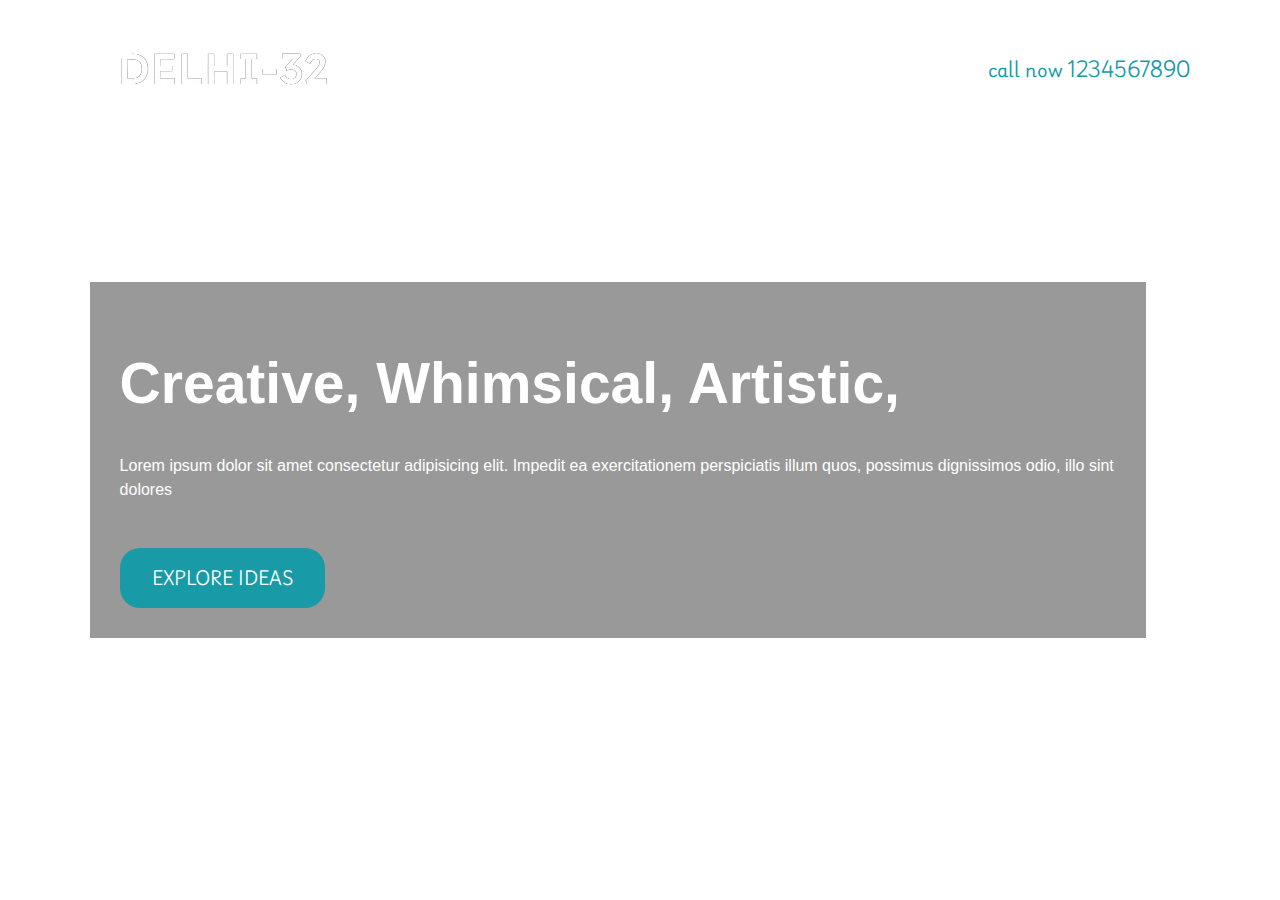
<file: index.html>
<!DOCTYPE html>
<html lang="en">

<head>
    <meta charset="UTF-8">
    <meta name="viewport" content="width=device-width, initial-scale=1.0">
    <title>Interior store</title>
    <link rel="stylesheet" href="index.css">
    <meta name="viewport" content="width=device-width, initial-scale=1.0">
    <link rel="stylesheet" href="responsive.css">

</head>

<body>
    <div class="wrapper" id="Home">
        <!-- header -->
        <header>
            <div class="header-top">
                <div class="container flex-row wrapper-header-top">
                    <a href="logo"> <img src="interior- images/logo.png" alt=""> </a>
                    <p class="header-phone">call now <a href="">1234567890</a></p>
                </div>
                <!-- navbar -->
                <div class="container flex-row wrapper-header-bottom">
                
                    <nav id="nav">
                        <ul class="menu">
                            <li><a href="">Home</a></li>
                            <li><a href="about us.html">About</a></li>
                            <li><a href="contact us.html">Contact us</a></li>
                            <li><a href="services.html">Services</a></li>
                        </ul>
                    </nav>
                </div>
            </div>
        </header>
        <!-- Banner section -->
        <!-- <div class="wrapper-header-content flex-row" style="background-image: url(bg.jpg);"> -->
            <div class="container header-content">
                <div>
                    <h1> Creative, Whimsical, Artistic, </h1>
                    <p>Lorem ipsum dolor sit amet consectetur adipisicing elit. Impedit ea exercitationem perspiciatis illum quos, possimus dignissimos odio, illo sint dolores</p>
                    <a href="Explore ideas.html" class="btn"> Explore ideas </a>
                </div>
            </div>
        </div>

    </div>
</body>

</html>
</file>
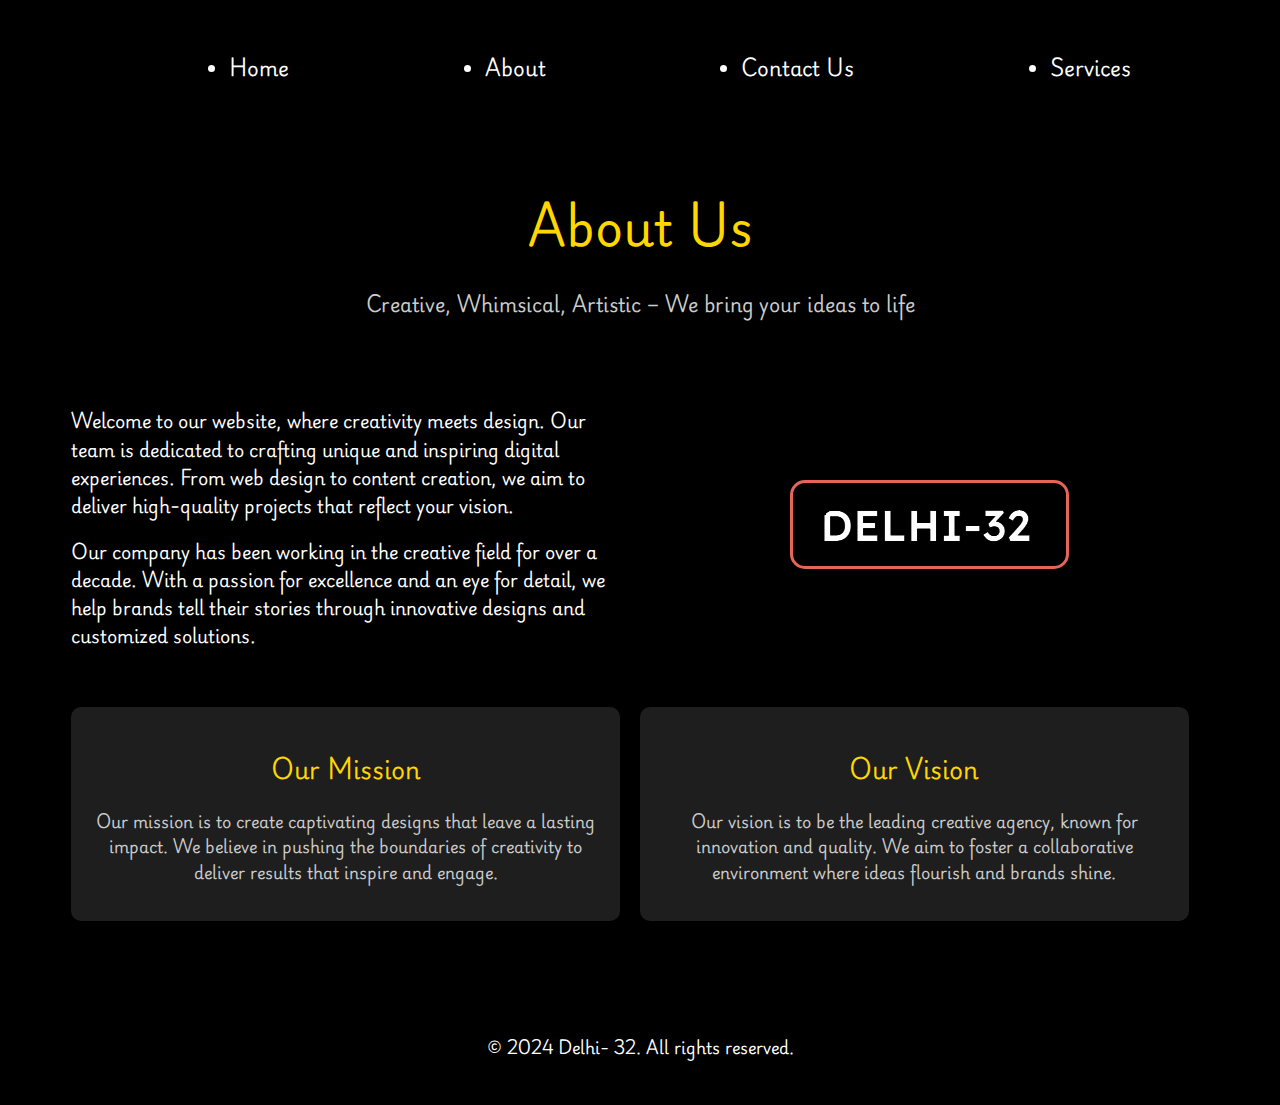
<file: about us.html>
<!DOCTYPE html>
<html lang="en">
<head>
    <meta charset="UTF-8">
    <meta name="viewport" content="width=device-width, initial-scale=1.0">
    <title>About us</title>
    <link rel="stylesheet" href="about us.css">
    <link rel="stylesheet" href="responsive.css">
    <meta name="viewport" content="width=device-width, initial-scale=1.0">

</head>
<body>
    <div class="container">
        <nav id="nav">
            <ul class="menu">
                <li><a href="index.html">Home</a></li>
                <li><a href="about us.html">About</a></li>
                <li><a href="contact us.html">Contact us</a></li>
                <li><a href="services.html">Services</a></li>
            </ul>
        </nav>
        <div class="about-header">
            <h1>About Us</h1>
            <p>Creative, Whimsical, Artistic – We bring your ideas to life</p>
        </div>

        <div class="about-content">
            <div class="about-text">
                <p>
                    Welcome to our website, where creativity meets design. Our team is dedicated to crafting
                    unique and inspiring digital experiences. From web design to content creation, we aim to
                    deliver high-quality projects that reflect your vision.
                </p>
                <p>
                    Our company has been working in the creative field for over a decade. With a passion for
                    excellence and an eye for detail, we help brands tell their stories through innovative
                    designs and customized solutions.
                </p>
            </div>
            <div class="about-image">
                <img src="interior- images/logo.png" alt="">
            </div>
        </div>

        <div class="mission-vision">
            <div class="mission">
                <h2>Our Mission</h2>
                <p>
                    Our mission is to create captivating designs that leave a lasting impact. We believe in
                    pushing the boundaries of creativity to deliver results that inspire and engage.
                </p>
            </div>
            <div class="vision">
                <h2>Our Vision</h2>
                <p>
                    Our vision is to be the leading creative agency, known for innovation and quality. We aim to
                    foster a collaborative environment where ideas flourish and brands shine.
                </p>
            </div>
        </div>
    </div>

    <footer>
        <p>&copy; 2024 Delhi- 32. All rights reserved.</p>
    </footer>

</body>
</html>
</file>
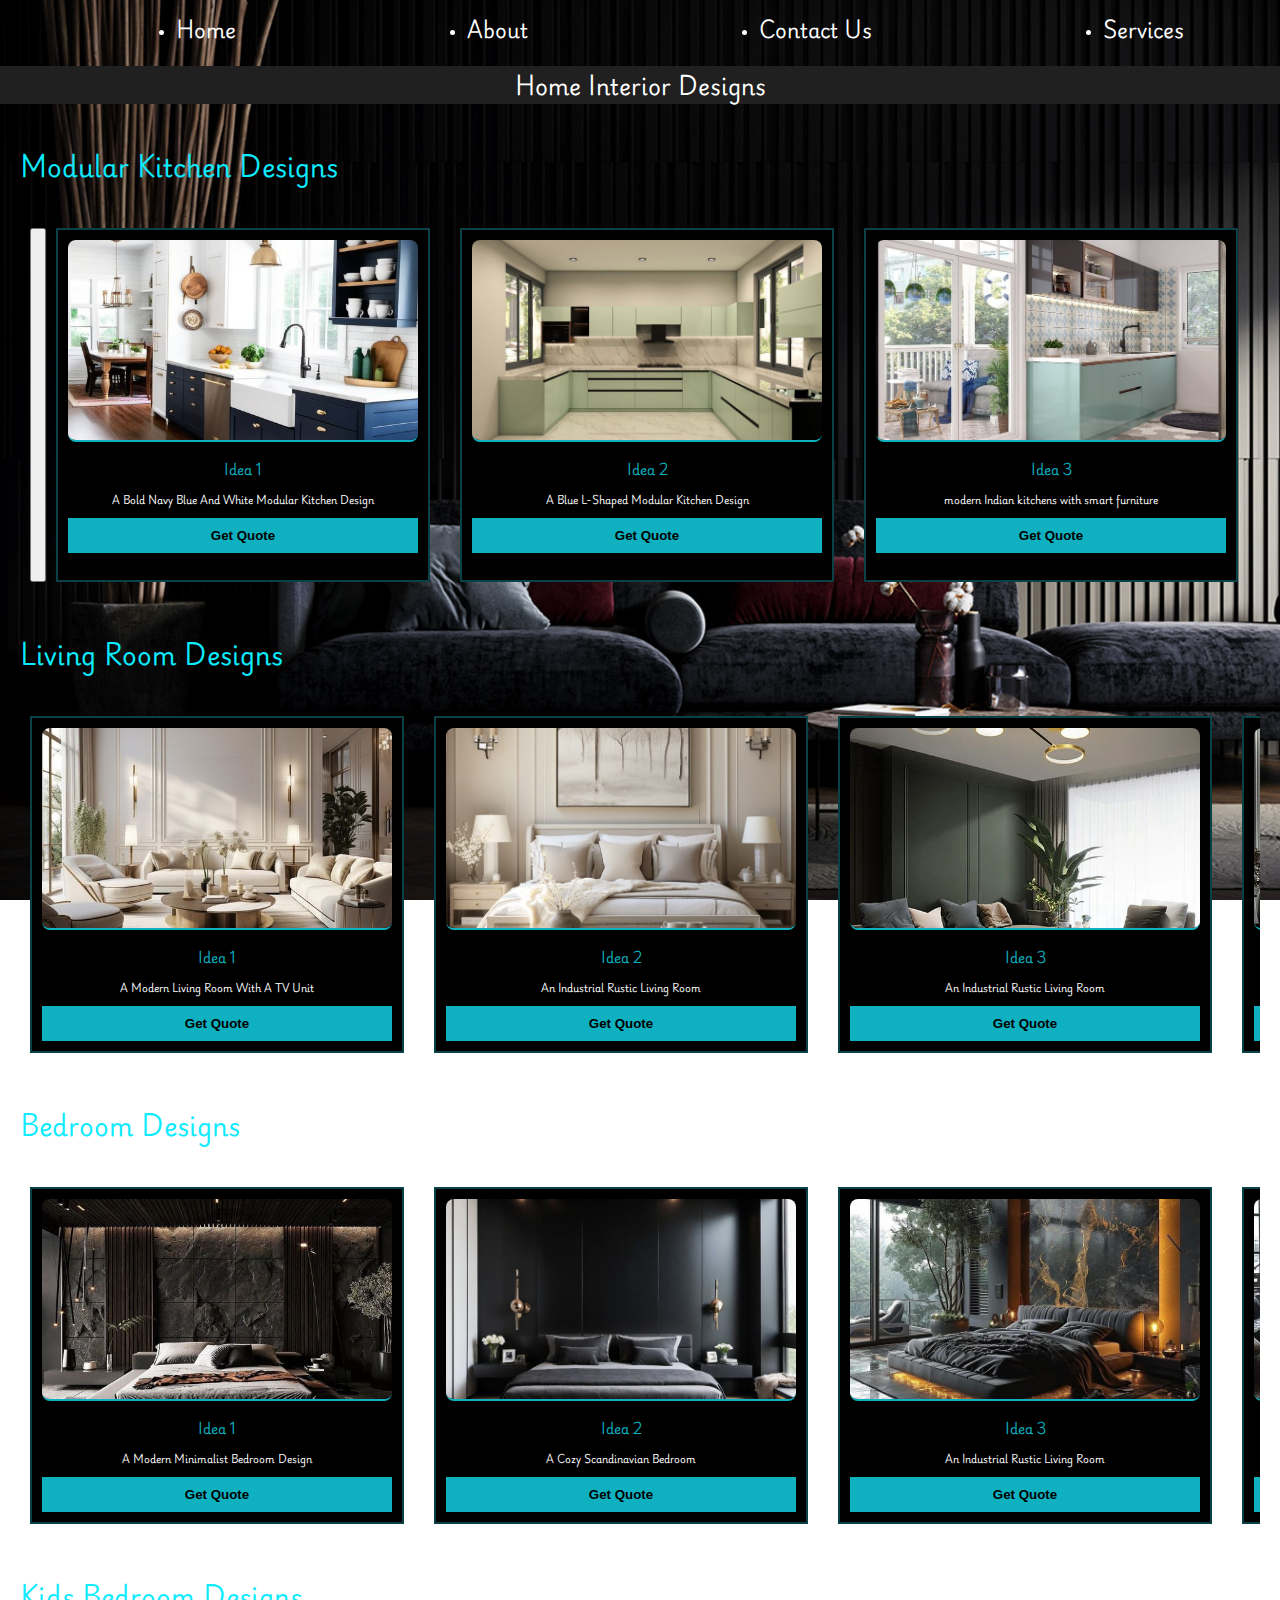
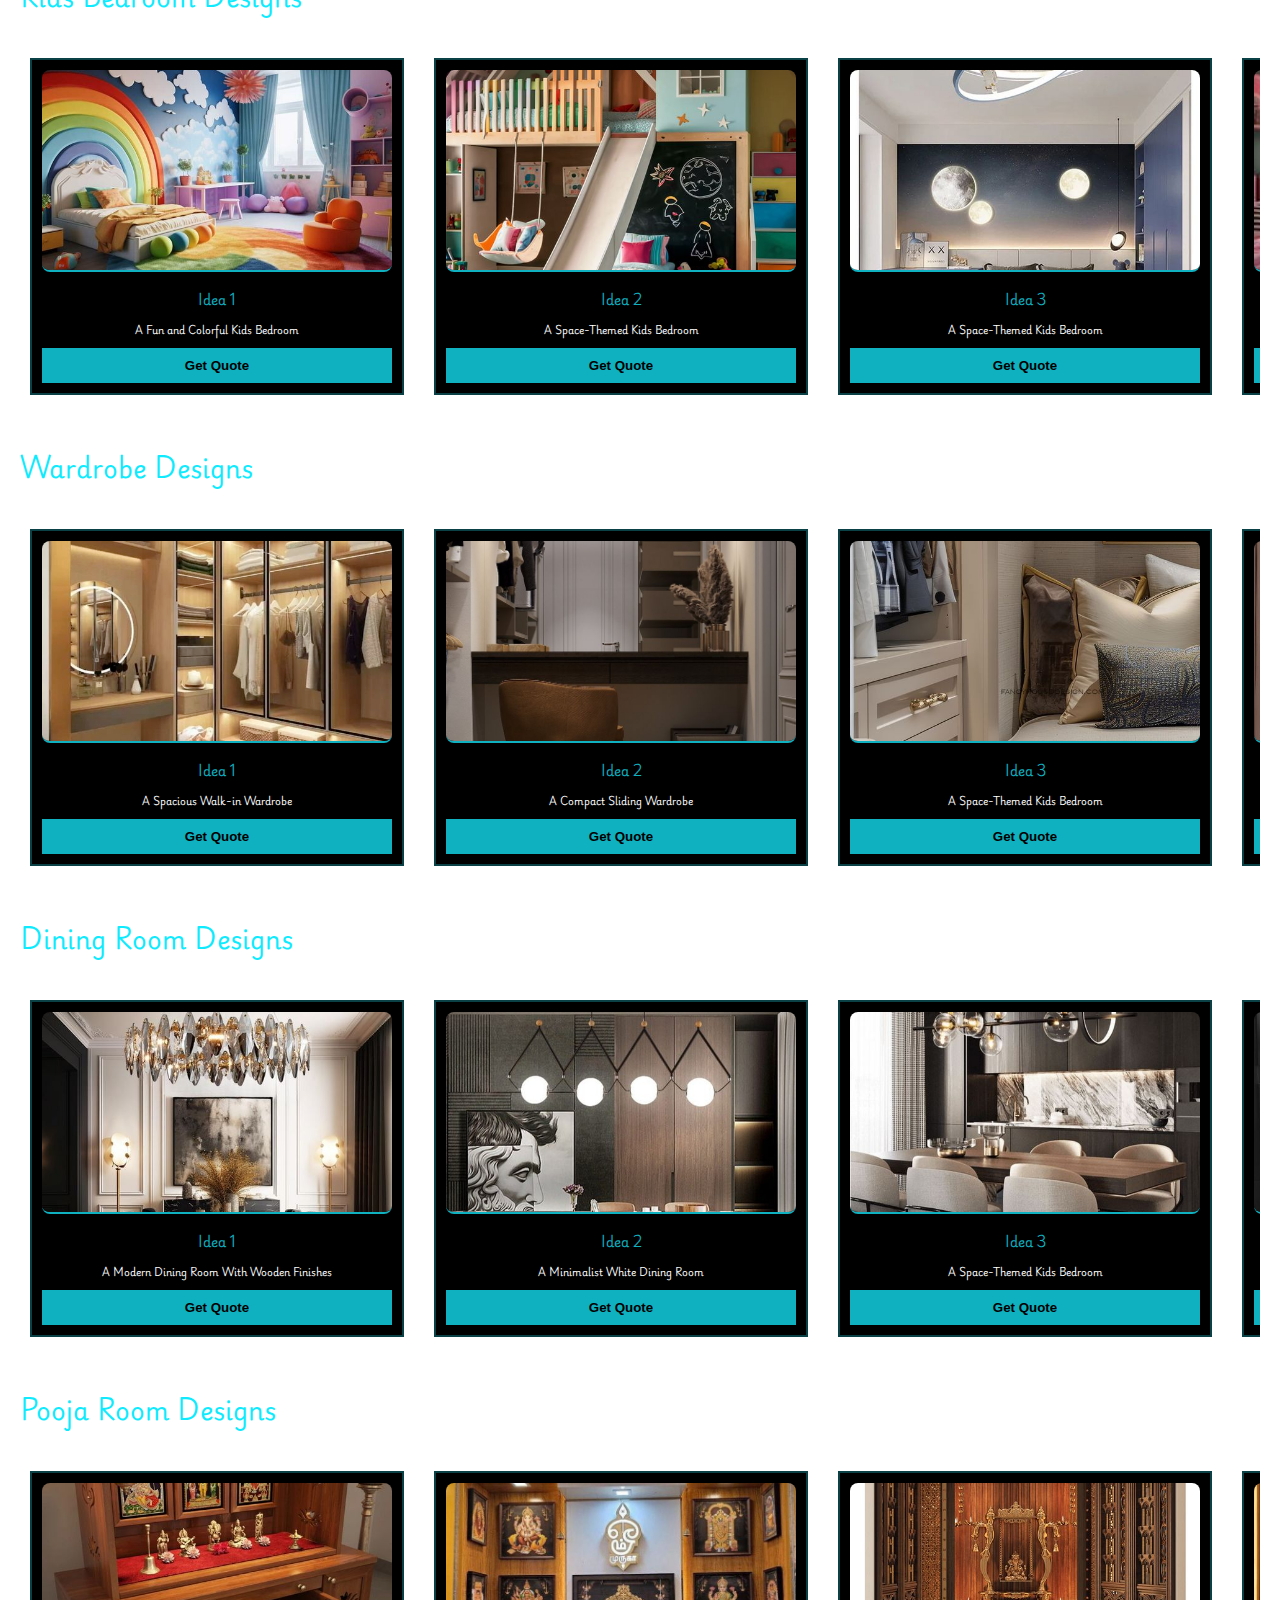
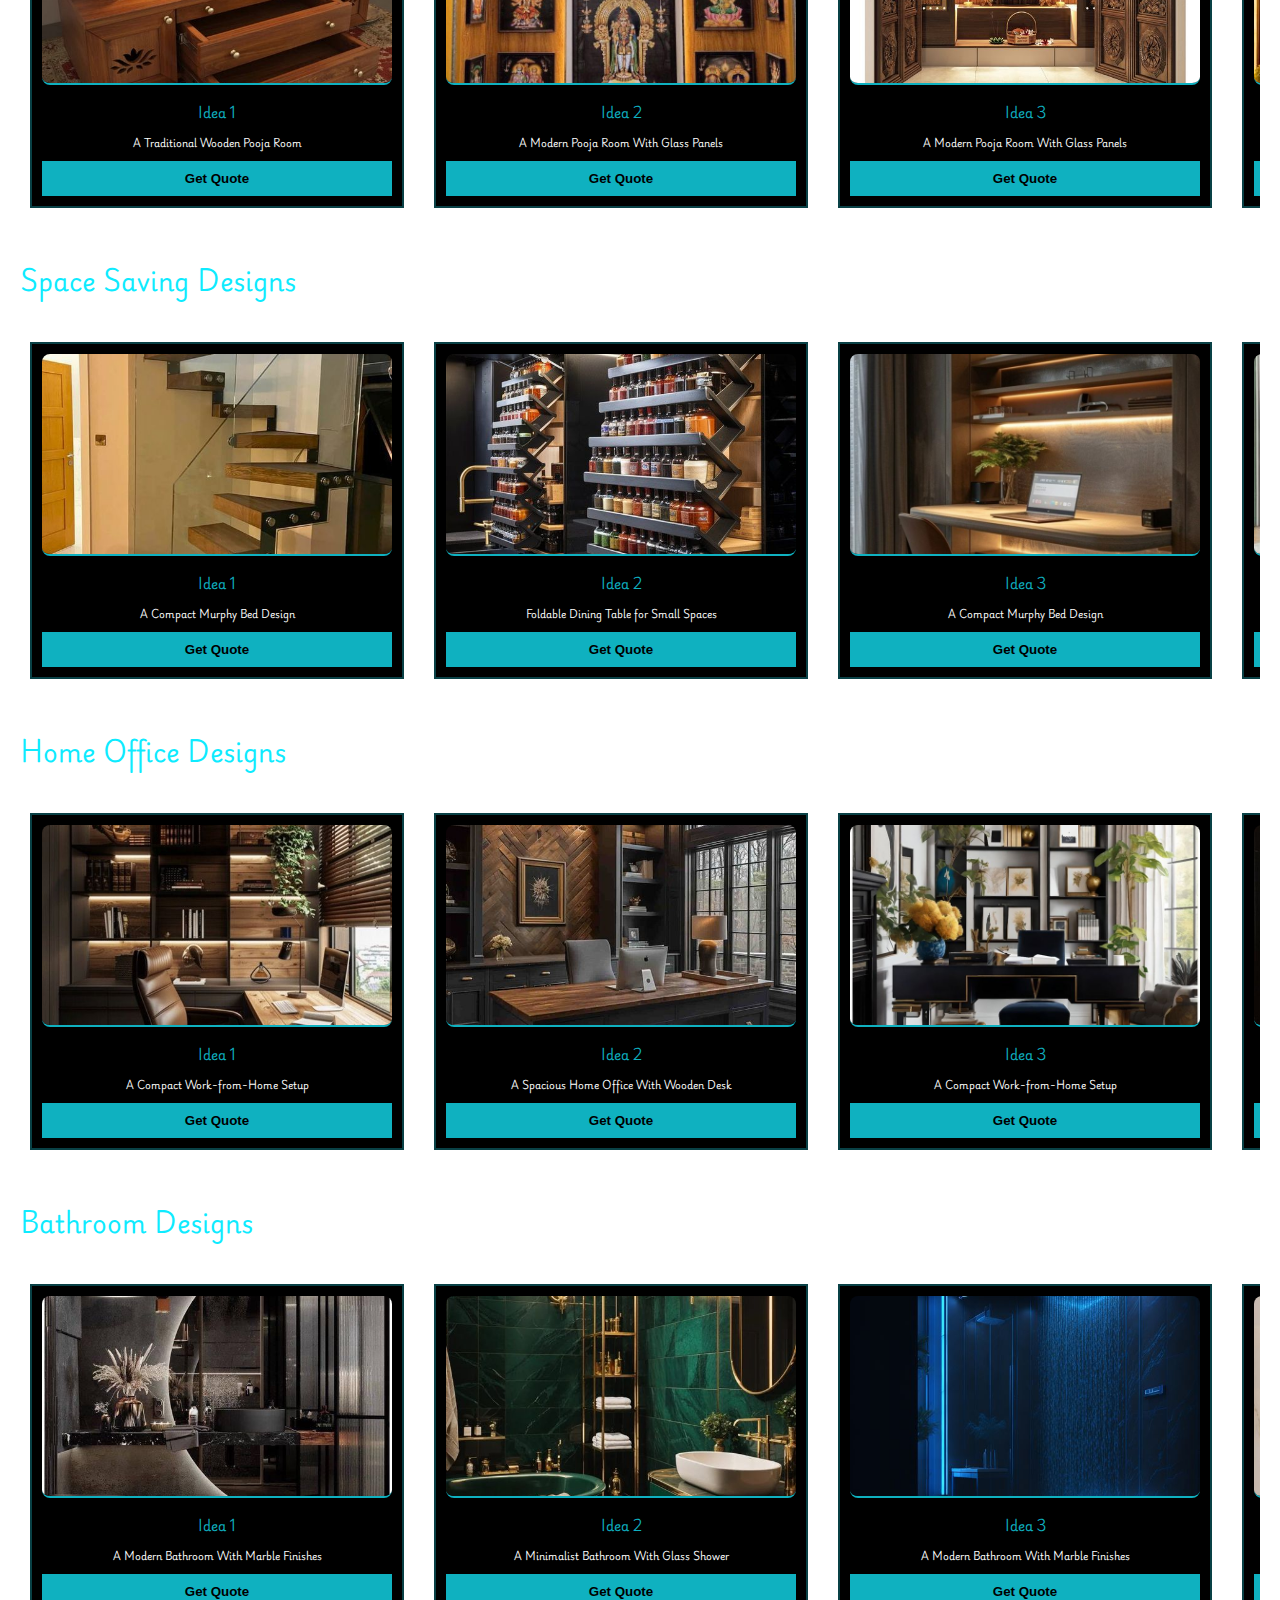
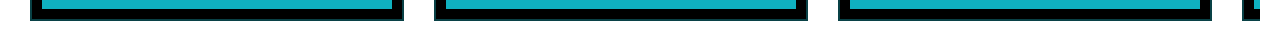
<file: Explore ideas.html>
<!DOCTYPE html>
<html lang="en">
<head>
  <meta charset="UTF-8">
  <meta name="viewport" content="width=device-width, initial-scale=1.0">
  <title>Home Interior Designs</title>
  <link rel="stylesheet" href="explore ideas.css">
  <meta name="viewport" content="width=device-width, initial-scale=1.0">
    <link rel="stylesheet" href="responsive.css">
</head>
<body>
    <nav id="nav"></nav>
        <ul class="menu">
            <li><a href="index.html">Home</a></li>
            <li><a href="about us.html">About</a></li>
            <li><a href="contact us.html">Contact us</a></li>
            <li><a href="services.html">Services</a></li>
        </ul>
    </nav>
  <header>
    <h1>Home Interior Designs</h1>
  </header>

  <!-- Modular Kitchen Section -->
  <section class="design-section">    
    <h2>Modular Kitchen Designs</h2>
      <div class="carousel">
        <button class="carousel-arrow left"></button>
        
      <!-- 8 Cards for Modular Kitchen -->
      <div class="card">
        <img src="interior- images/kitchen1.jpg" alt="Modular Kitchen 1">
        <h3>Idea 1</h3>
        <p>A Bold Navy Blue And White Modular Kitchen Design</p>
        <button>Get Quote</button>
      </div>
      <div class="card">
        <img src="interior- images/kitchen2.jpg" alt="Modular Kitchen 2">
        <h3>Idea 2</h3>
        <p>A Blue L-Shaped Modular Kitchen Design</p>
        <button>Get Quote</button>
      </div>
      <div class="card">
        <img src="interior- images/kitchen3.jpg" alt="Modular Kitchen 3">
        <h3>Idea 3</h3>
        <p>modern Indian kitchens with smart furniture</p>
        <button>Get Quote</button>
      </div>
      <div class="card">
        <img src="interior- images/kitchen4.jpg" alt="Modular Kitchen 4">
        <h3>Idea 4</h3>
        <p>range of stylish & customized Best modular kitchen designs in Coimbatore</p>
        <button>Get Quote</button>
      </div>
      <div class="card"> <!-- Second Card -->
        <img src="interior- images/kitchen5.jpg" alt="Modular Kitchen 5">
        <h3>Idea 5</h3>
        <p>A Blue L-Shaped Modular Kitchen Design</p>
        <button>Get Quote</button>
      </div>
      <div class="card"> <!-- Second Card -->
        <img src="interior- images/kitchen6.jpg" alt="Modular Kitchen 6">
        <h3>Idea 6</h3>
        <p>A Blue L-Shaped Modular Kitchen Design</p>
        <button>Get Quote</button>
      </div>
      <div class="card"> <!-- Second Card -->
        <img src="interior- images/kitchen7.jpg" alt="Modular Kitchen 7">
        <h3>Idea 7</h3>
        <p>A Blue L-Shaped Modular Kitchen Design</p>
        <button>Get Quote</button>
      </div>
      <div class="card"> <!-- Second Card -->
        <img src="interior- images/kitchen8.jpg" alt="Modular Kitchen 8">
        <h3>Idea 8</h3>
        <p>A Blue L-Shaped Modular Kitchen Design</p>
        <button>Get Quote</button>
      </div>
      
        <button class="carousel-arrow right"></button>
      </div>
      
  </section>

  <!-- Living Room Section -->
  <section class="design-section">
    <h2>Living Room Designs</h2>
    <div class="carousel">
      <!-- 8 Cards for Living Room -->
      <div class="card">
        <img src="interior- images/livingroom1.jpg" alt="Living Room 1">
        <h3>Idea 1</h3>
        <p>A Modern Living Room With A TV Unit</p>
        <button>Get Quote</button>
      </div>
      <div class="card">
        <img src="interior- images/livingroom2.jpg" alt="Living Room 2">
        <h3>Idea 2</h3>
        <p>An Industrial Rustic Living Room</p>
        <button>Get Quote</button>
      </div>
      <div class="card"> <!-- Second Card -->
        <img src="interior- images/livingroom3.jpg" alt="Living Room 3">
        <h3>Idea 3</h3>
        <p>An Industrial Rustic Living Room</p>
        <button>Get Quote</button>
      </div>
      <div class="card"> <!-- Second Card -->
        <img src="interior- images/livingroom4.jpg" alt="Living Room 4">
        <h3>Idea 4</h3>
        <p>An Industrial Rustic Living Room</p>
        <button>Get Quote</button>
      </div>
      <div class="card"> <!-- Second Card -->
        <img src="interior- images/livingroom5.jpg" alt="Living Room 5">
        <h3>Idea 5</h3>
        <p>An Industrial Rustic Living Room</p>
        <button>Get Quote</button>
      </div>
      <div class="card"> <!-- Second Card -->
        <img src="interior- images/livingroom6.jpg" alt="Living Room 6">
        <h3>Idea 6</h3>
        <p>An Industrial Rustic Living Room</p>
        <button>Get Quote</button>
      </div>
      <div class="card"> <!-- Second Card -->
        <img src="interior- images/livingroom7.jpg" alt="Living Room 7">
        <h3>Idea 7</h3>
        <p>An Industrial Rustic Living Room</p>
        <button>Get Quote</button>
      </div>
      <!-- Repeat for 6 more cards -->
    </div>
  </section>

  <!-- Bedroom Section -->
  <section class="design-section">
    <h2>Bedroom Designs</h2>
    <div class="carousel">
      <!-- 8 Cards for Bedroom -->
      <div class="card">
        <img src="interior- images/bedroom1.jpg" alt="Bedroom 1">
        <h3>Idea 1</h3>
        <p>A Modern Minimalist Bedroom Design</p>
        <button>Get Quote</button>
      </div>
      <div class="card">
        <img src="interior- images/bedroom2.jpg" alt="Bedroom 2">
        <h3>Idea 2</h3>
        <p>A Cozy Scandinavian Bedroom</p>
        <button>Get Quote</button>
      </div>
      <div class="card"> <!-- Second Card -->
        <img src="interior- images/bedroom3.jpg" alt="bedroom">
        <h3>Idea 3</h3>
        <p>An Industrial Rustic Living Room</p>
        <button>Get Quote</button>
      </div>
      <div class="card"> <!-- Second Card -->
        <img src="interior- images/bedroom4.jpg" alt="bedroom">
        <h3>Idea 4</h3>
        <p>An Industrial Rustic Living Room</p>
        <button>Get Quote</button>
      </div>
      <div class="card"> <!-- Second Card -->
        <img src="interior- images/bedroom5.jpg" alt="bedroom">
        <h3>Idea 5</h3>
        <p>An Industrial Rustic Living Room</p>
        <button>Get Quote</button>
      </div>
      <div class="card"> <!-- Second Card -->
        <img src="interior- images/bedroom6.jpg" alt="bedroom">
        <h3>Idea 6</h3>
        <p>An Industrial Rustic Living Room</p>
        <button>Get Quote</button>
      </div>
      <div class="card"> <!-- Second Card -->
        <img src="interior- images/bedroom7.jpg" alt="bedroom">
        <h3>Idea 7</h3>
        <p>An Industrial Rustic Living Room</p>
        <button>Get Quote</button>
      </div>
      <div class="card"> <!-- Second Card -->
        <img src="interior- images/bedroom8.jpg" alt="bedroom">
        <h3>Idea 8</h3>
        <p>An Industrial Rustic Living Room</p>
        <button>Get Quote</button>
      </div>
      <!-- Repeat for 6 more cards -->
    </div>
  </section>

  <!-- Kids Bedroom Section -->
  <section class="design-section">
    <h2>Kids Bedroom Designs</h2>
    <div class="carousel">
      <!-- 8 Cards for Kids Bedroom -->
      <div class="card">
        <img src="interior- images/kidsbedroom1.jpg" alt="Kids Bedroom 1">
        <h3>Idea 1</h3>
        <p>A Fun and Colorful Kids Bedroom</p>
        <button>Get Quote</button>
      </div>
      <div class="card">
        <img src="interior- images/kidsbedroom2.jpg" alt="Kids Bedroom 2">
        <h3>Idea 2</h3>
        <p>A Space-Themed Kids Bedroom</p>
        <button>Get Quote</button>
      </div>
      <div class="card"> <!-- Second Card -->
        <img src="interior- images/kidsbedroom3.jpg" alt="Kids Bedroom ">
        <h3>Idea 3</h3>
        <p>A Space-Themed Kids Bedroom</p>
        <button>Get Quote</button>
      </div>
      <div class="card"> <!-- Second Card -->
        <img src="interior- images/kidsbedroom4.jpg" alt="Kids Bedroom ">
        <h3>Idea 4</h3>
        <p>A Space-Themed Kids Bedroom</p>
        <button>Get Quote</button>
      </div>
      <div class="card"> <!-- Second Card -->
        <img src="interior- images/kidsbedroom5.jpg" alt="Kids Bedroom ">
        <h3>Idea 5</h3>
        <p>A Space-Themed Kids Bedroom</p>
        <button>Get Quote</button>
      </div>
      <div class="card"> <!-- Second Card -->
        <img src="interior- images/kidsbedroom6.jpg" alt="Kids Bedroom ">
        <h3>Idea 6</h3>
        <p>A Space-Themed Kids Bedroom</p>
        <button>Get Quote</button>
      </div>
      <div class="card"> <!-- Second Card -->
        <img src="interior- images/kidsbedroom7.jpg" alt="Kids Bedroom ">
        <h3>Idea 7</h3>
        <p>A Space-Themed Kids Bedroom</p>
        <button>Get Quote</button>
      </div>
      <div class="card"> <!-- Second Card -->
        <img src="interior- images/kidsbedroom8.jpg" alt="Kids Bedroom ">
        <h3>Idea 8</h3>
        <p>A Space-Themed Kids Bedroom</p>
        <button>Get Quote</button>
      </div>
      <!-- Repeat for 6 more cards -->
    </div>
  </section>

  <!-- Wardrobe Section -->
  <section class="design-section">
    <h2>Wardrobe Designs</h2>
    <div class="carousel">
      <!-- 8 Cards for Wardrobe -->
      <div class="card">
        <img src="interior- images/wardrobe1.jpg" alt="Wardrobe 1">
        <h3>Idea 1</h3>
        <p>A Spacious Walk-in Wardrobe</p>
        <button>Get Quote</button>
      </div>
      <div class="card">
        <img src="interior- images/wardrobe2.jpg" alt="Wardrobe 2">
        <h3>Idea 2</h3>
        <p>A Compact Sliding Wardrobe</p>
        <button>Get Quote</button>
      </div>
      <div class="card"> <!-- Second Card -->
        <img src="interior- images/wardrobe3.jpg" alt="wardrobe">
        <h3>Idea 3</h3>
        <p>A Space-Themed Kids Bedroom</p>
        <button>Get Quote</button>
      </div>
      <div class="card"> <!-- Second Card -->
        <img src="interior- images/wardrobe4.jpg" alt="wardrobe">
        <h3>Idea 4</h3>
        <p>A Space-Themed Kids Bedroom</p>
        <button>Get Quote</button>
      </div>
      <div class="card"> <!-- Second Card -->
        <img src="interior- images/wardrobe5.jpg" alt="wardrobe">
        <h3>Idea 5</h3>
        <p>A Space-Themed Kids Bedroom</p>
        <button>Get Quote</button>
      </div>
      <div class="card"> <!-- Second Card -->
        <img src="interior- images/wardrobe6.jpg" alt="wardrobe">
        <h3>Idea 6 </h3>
        <p>A Space-Themed Kids Bedroom</p>
        <button>Get Quote</button>
      </div>
      <div class="card"> <!-- Second Card -->
        <img src="interior- images/wardrobe7.jpg" alt="wardrobe">
        <h3>Idea 7</h3>
        <p>A Space-Themed Kids Bedroom</p>
        <button>Get Quote</button>
      </div>
      <div class="card"> <!-- Second Card -->
        <img src="interior- images/wardrobe8.jpg" alt="wardrobe">
        <h3>Idea 8</h3>
        <p>A Space-Themed Kids Bedroom</p>
        <button>Get Quote</button>
      </div>
      <!-- Repeat for 6 more cards -->
    </div>
  </section>

  <!-- Dining Room Section -->
  <section class="design-section">
    <h2>Dining Room Designs</h2>
    <div class="carousel">
      <!-- 8 Cards for Dining Room -->
      <div class="card">
        <img src="interior- images/diningroom1.jpg" alt="Dining Room 1">
        <h3>Idea 1</h3>
        <p>A Modern Dining Room With Wooden Finishes</p>
        <button>Get Quote</button>
      </div>
      <div class="card">
        <img src="interior- images/diningroom2.jpg" alt="Dining Room 2">
        <h3>Idea 2</h3>
        <p>A Minimalist White Dining Room</p>
        <button>Get Quote</button>
      </div>
      <div class="card"> <!-- Second Card -->
        <img src="interior- images/diningroom3.jpg" alt="Dining Room">
        <h3>Idea 3</h3>
        <p>A Space-Themed Kids Bedroom</p>
        <button>Get Quote</button>
      </div>
      <div class="card"> <!-- Second Card -->
        <img src="interior- images/diningroom4.jpg" alt="Dining Room">
        <h3>Idea 4</h3>
        <p>A Space-Themed Kids Bedroom</p>
        <button>Get Quote</button>
      </div>
      <div class="card"> <!-- Second Card -->
        <img src="interior- images/diningroom5.jpg" alt="Dining Room">
        <h3>Idea 5</h3>
        <p>A Space-Themed Kids Bedroom</p>
        <button>Get Quote</button>
      </div>
      <div class="card"> <!-- Second Card -->
        <img src="interior- images/diningroom6.jpg" alt="Dining Room">
        <h3>Idea 6 </h3>
        <p>A Space-Themed Kids Bedroom</p>
        <button>Get Quote</button>
      </div>
      <div class="card"> <!-- Second Card -->
        <img src="interior- images/diningroom7.jpg" alt="Dining Room">
        <h3>Idea 7</h3>
        <p>A Space-Themed Kids Bedroom</p>
        <button>Get Quote</button>
      </div>
      <div class="card"> <!-- Second Card -->
        <img src="interior- images/diningroom8.jpg" alt="Dining Room">
        <h3>Idea 8</h3>
        <p>A Space-Themed Kids Bedroom</p>
        <button>Get Quote</button>
      </div>
      <!-- Repeat for 6 more cards -->
    </div>
  </section>

  <!-- Pooja Room Section -->
  <section class="design-section">
    <h2>Pooja Room Designs</h2>
    <div class="carousel">
      <!-- 8 Cards for Pooja Room -->
      <div class="card">
        <img src="interior- images/poojaroom1.jpg" alt="Pooja Room 1">
        <h3>Idea 1</h3>
        <p>A Traditional Wooden Pooja Room</p>
        <button>Get Quote</button>
      </div>
      <div class="card">
        <img src="interior- images/poojaroom2.jpg" alt="Pooja Room 2">
        <h3>Idea 2</h3>
        <p>A Modern Pooja Room With Glass Panels</p>
        <button>Get Quote</button>
      </div>
      <div class="card"> <!-- Second Card -->
        <img src="interior- images/poojaroom3.jpg" alt="Pooja Room 2">
        <h3>Idea 3</h3>
        <p>A Modern Pooja Room With Glass Panels</p>
        <button>Get Quote</button>
      </div>
      <div class="card"> <!-- Second Card -->
        <img src="interior- images/poojaroom4.jpg" alt="Pooja Room 2">
        <h3>Idea 4</h3>
        <p>A Modern Pooja Room With Glass Panels</p>
        <button>Get Quote</button>
      </div>
      <div class="card"> <!-- Second Card -->
        <img src="interior- images/poojaroom5.jpg" alt="Pooja Room 2">
        <h3>Idea 5</h3>
        <p>A Modern Pooja Room With Glass Panels</p>
        <button>Get Quote</button>
      </div>
      <div class="card"> <!-- Second Card -->
        <img src="interior- images/poojaroom6.jpg" alt="Pooja Room 2">
        <h3>Idea 6 </h3>
        <p>A Modern Pooja Room With Glass Panels</p>
        <button>Get Quote</button>
      </div>
      <div class="card"> <!-- Second Card -->
        <img src="interior- images/poojaroom7.jpg" alt="Pooja Room 2">
        <h3>Idea 7</h3>
        <p>A Modern Pooja Room With Glass Panels</p>
        <button>Get Quote</button>
      </div>
      <div class="card"> <!-- Second Card -->
        <img src="interior- images/poojaroom8.jpg" alt="Pooja Room 2">
        <h3>Idea 8</h3>
        <p>A Modern Pooja Room With Glass Panels</p>
        <button>Get Quote</button>
      </div>
      <!-- Repeat for 6 more cards -->
    </div>
  </section>

  <!-- Space Saving Section -->
  <section class="design-section">
    <h2>Space Saving Designs</h2>
    <div class="carousel">
      <!-- 8 Cards for Space Saving -->
      <div class="card">
        <img src="interior- images/spacesaving1.jpg" alt="Space Saving 1">
        <h3>Idea 1</h3>
        <p>A Compact Murphy Bed Design</p>
        <button>Get Quote</button>
      </div>
      <div class="card">
        <img src="interior- images/spacesaving2.jpg" alt="Space Saving 2">
        <h3>Idea 2</h3>
        <p>Foldable Dining Table for Small Spaces</p>
        <button>Get Quote</button>
      </div>
      <div class="card"> <!-- Second Card -->
        <img src="interior- images/spacesaving3.jpg" alt="Space Saving ">
        <h3>Idea 3</h3>
        <p>A Compact Murphy Bed Design</p>
        <button>Get Quote</button>
      </div>
      <div class="card"> <!-- Second Card -->
        <img src="interior- images/spacesaving4.jpg" alt="Space Saving ">
        <h3>Idea 4</h3>
        <p>A Compact Murphy Bed Design</p>
        <button>Get Quote</button>
      </div>
      <div class="card"> <!-- Second Card -->
        <img src="interior- images/spacesaving5.jpg" alt="Space Saving ">
        <h3>Idea 5</h3>
        <p>A Compact Murphy Bed Design</p>
        <button>Get Quote</button>
      </div>
      <div class="card"> <!-- Second Card -->
        <img src="interior- images/spacesaving6.jpg" alt="Space Saving ">
        <h3>Idea 6 </h3>
        <p>A Compact Murphy Bed Design</p>
        <button>Get Quote</button>
      </div>
      <div class="card"> <!-- Second Card -->
        <img src="interior- images/spacesaving7.jpg" alt="Space Saving ">
        <h3>Idea 7</h3>
        <p>A Compact Murphy Bed Design</p>
        <button>Get Quote</button>
      </div>
      <div class="card"> <!-- Second Card -->
        <img src="interior- images/spacesaving8.jpg" alt="Space Saving ">
        <h3>Idea 8</h3>
        <p>A Compact Murphy Bed Design</p>
        <button>Get Quote</button>
      </div>
      <!-- Repeat for 6 more cards -->
    </div>
  </section>

  <!-- Home Office Section -->
  <section class="design-section">
    <h2>Home Office Designs</h2>
    <div class="carousel">
      <!-- 8 Cards for Home Office -->
      <div class="card">
        <img src="interior- images/homeoffice1.jpg" alt="Home Office">
        <h3>Idea 1</h3>
        <p>A Compact Work-from-Home Setup</p>
        <button>Get Quote</button>
      </div>
      <div class="card">
        <img src="interior- images/homeoffice2.jpg" alt="Home Office 2">
        <h3>Idea 2</h3>
        <p>A Spacious Home Office With Wooden Desk</p>
        <button>Get Quote</button>
      </div>
      <div class="card"> <!-- Second Card -->
        <img src="interior- images/homeoffice3.jpg" alt="Home Office ">
        <h3>Idea 3</h3>
        <p>A Compact Work-from-Home Setup</p>
        <button>Get Quote</button>
      </div>
      <div class="card"> <!-- Second Card -->
        <img src="interior- images/homeoffice4.jpg" alt="Home Office ">
        <h3>Idea 4</h3>
        <p>A Compact Work-from-Home Setup</p>
        <button>Get Quote</button>
      </div>
      <div class="card"> <!-- Second Card -->
        <img src="interior- images/homeoffice5.jpg" alt="Home Office ">
        <h3>Idea 5</h3>
        <p>A Compact Work-from-Home Setup</p>
        <button>Get Quote</button>
      </div>
      <div class="card"> <!-- Second Card -->
        <img src="interior- images/homeoffice6.jpg" alt="Home Office ">
        <h3>Idea 6 </h3>
        <p>A Compact Work-from-Home Setup</p>
        <button>Get Quote</button>
      </div>
      <div class="card"> <!-- Second Card -->
        <img src="interior- images/homeoffice7.jpg" alt="Home Office ">
        <h3>Idea 7</h3>
        <p>A Compact Work-from-Home Setup</p>
        <button>Get Quote</button>
      </div>
      <div class="card"> <!-- Second Card -->
        <img src="interior- images/homeoffice8.jpg" alt="Home Office ">
        <h3>Idea 8</h3>
        <p>A Compact Work-from-Home Setup</p>
        <button>Get Quote</button>
      </div>
      <!-- Repeat for 6 more cards -->
    </div>
  </section>

  <!-- Bathroom Section -->
  <section class="design-section">
    <h2>Bathroom Designs</h2>
    <div class="carousel">
      <!-- 8 Cards for Bathroom -->
      <div class="card">
        <img src="interior- images/bathroom1.jpg" alt="Bathroom 1">
        <h3>Idea 1</h3>
        <p>A Modern Bathroom With Marble Finishes</p>
        <button>Get Quote</button>
      </div>
      <div class="card">
        <img src="interior- images/bathroom2.jpg" alt="Bathroom 2">
        <h3>Idea 2</h3>
        <p>A Minimalist Bathroom With Glass Shower</p>
        <button>Get Quote</button>
      </div>
      <div class="card"> <!-- Second Card -->
        <img src="interior- images/bathroom3.jpg" alt="Bathroom ">
        <h3>Idea 3</h3>
        <p>A Modern Bathroom With Marble Finishes</p>
        <button>Get Quote</button>
      </div>
      <div class="card"> <!-- Second Card -->
        <img src="interior- images/bathroom4.jpg" alt="Bathroom ">
        <h3>Idea 4</h3>
        <p>A Modern Bathroom With Marble Finishes</p>
        <button>Get Quote</button>
      </div>
      <div class="card"> <!-- Second Card -->
        <img src="interior- images/bathroom5.jpg" alt="Bathroom ">
        <h3>Idea 5</h3>
        <p>A Modern Bathroom With Marble Finishes</p>
        <button>Get Quote</button>
      </div>
      <div class="card"> <!-- Second Card -->
        <img src="interior- images/bathroom6.jpg" alt="Bathroom ">
        <h3>Idea 6 </h3>
        <p>A Modern Bathroom With Marble Finishes</p>
        <button>Get Quote</button>
      </div>
      <div class="card"> <!-- Second Card -->
        <img src="interior- images/bathroom7.jpg" alt="Bathroom ">
        <h3>Idea 7</h3>
        <p>A Modern Bathroom With Marble Finishes</p>
        <button>Get Quote</button>
      </div>
      <div class="card"> <!-- Second Card -->
        <img src="interior- images/bathroom8.jpg" alt="Bathroom ">
        <h3>Idea 8</h3>
        <p>A Modern Bathroom With Marble Finishes</p>
        <button>Get Quote</button>
      </div>
      <!-- Repeat for 6 more cards -->
    </div>
  </section>

    

</body>
</html>
</file>
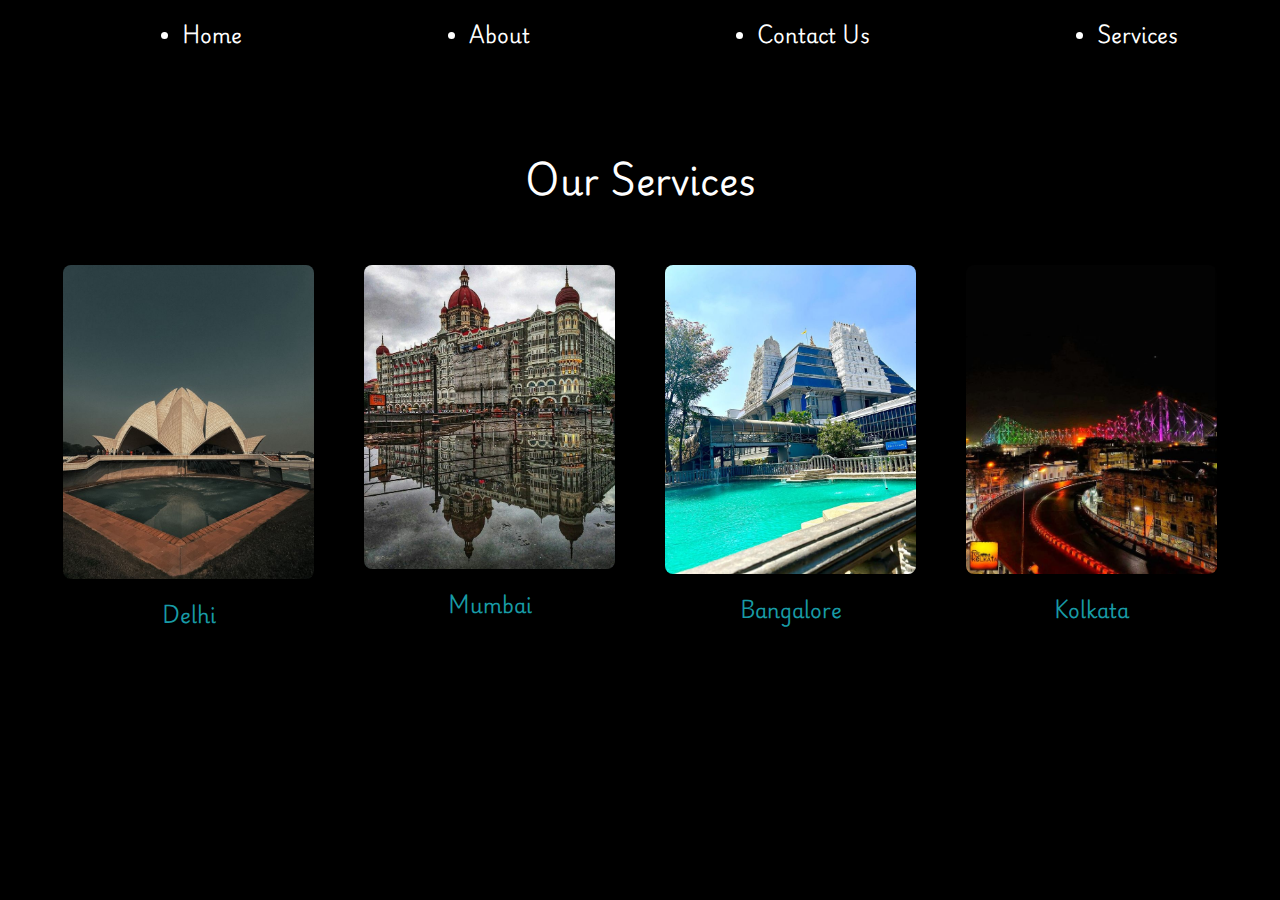
<file: services.html>
<!DOCTYPE html>
<html lang="en">
<head>
    <meta charset="UTF-8">
    <meta name="viewport" content="width=device-width, initial-scale=1.0">
    <title>Services</title>
    <link rel="stylesheet" href="services.css">
    <meta name="viewport" content="width=device-width, initial-scale=1.0">
    <link rel="stylesheet" href="responsive.css">
</head>
<body>
    <nav id="nav">
        <ul class="menu">
            <li><a href="index.html">Home</a></li>
            <li><a href="about us.html">About</a></li>
            <li><a href="contact us.html">Contact us</a></li>
            <li><a href="services.html">Services</a></li>
        </ul>
    </nav>
    <section id="services">
        <h2>Our Services</h2>
        <div class="grid-container">
          <div class="grid-item">
            <img src="interior- images/Delhi.jpg" alt="Delhi">
            <h3>Delhi</h3>
          </div>
          <div class="grid-item">
            <img src="interior- images/Mumbai.jpg" alt="Mumbai">
            <h3>Mumbai</h3>
          </div>
          <div class="grid-item">
            <img src="interior- images/Banglore.jpg" alt="Bangalore">
            <h3>Bangalore</h3>
          </div>
          <div class="grid-item">
            <img src="interior- images/Kolkata.jpg" alt="Kolkata">
            <h3>Kolkata</h3>
          </div>
        </div>
      </section>
      
</body>
</html>
</file>
<file: index.css>
@import url('https://fonts.googleapis.com/css2?family=Playwrite+DE+Grund:wght@100..400&display=swap');

:root {
    --color-golden: #189ba6;
    --color-darkgrey: grey;
    --color-white: rgb(255, 255, 255);
    --color-black: rgb(0, 0, 0);

}

.div a img {
    filter: grayscale(100%);
    

}

body {
    font-family: "Playwrite DE Grund", cursive;
    font-weight: 400;
    font-size: 16px;
    color: var(--color-white);
    background-color: var(--color-white);

}

h1 {
    font-size: 57px;

}

.wrapper {
    width: 100%;
    max-width: 1920px;
    margin: 0 auto;

}

.container {
    width: 1200px;
    max-width: 100%;
    margin: 0 auto;
    padding: 0 10px;
    -webkit-box-sizing: border-box;
    box-sizing: border-box;

}
.container a img{
    filter: invert(1); 
}

.flex-row {
    display: -webkit-box;
    display: -ms-flexbox;
    display: flex;
    -webkit-box-orient: horizontal;
    -webkit-box-direction: normal;
    -ms-flex-direction: row;
    flex-direction: row;
    -ms-flex-wrap: wrap;
    flex-wrap: wrap;


}


.subtitle {
    display: inline-block;
    text-transform: capitalize;
    color: var(--color-golden);
    font-family: "Playwrite DE Grund", cursive;
    margin-bottom: 20px;
    font-size: 16px;
    position: relative;
}

.subtitle:after {
    position: absolute;
    top: 50%;
    right: -70%;
    -webkit-transform: translateY(-50%);
    -ms-transform: translateY(-50%);
    transform: translateY(-50%);
    width: 50px;
    height: 1px;
    display: block;
    content: "";
    background-color: var(--color-golden);
}

.btn {
    font-family: "Playwrite DE Grund", cursive;
    font-weight: 700;
    display: inline-block;
    text-decoration: none;
    text-transform: uppercase;
    color: var(--color-white);
    padding: 16px 32px;
    background-color: var(--color-golden);
    margin-top: 30px;
    -webkit-transition: all;
    -o-transition: all;
    transition: all;
    -webkit-transition-duration: 0.5s;
    -o-transition-duration: 0.5s;
    transition-duration: 0.5s;
    border-radius: 20px;
}

.btn:hover {
    -webkit-box-shadow: 0 16px 24px 2px rgb(0 0 0 /14%), 0 6px 30px 5px rgb(0 0 0/ 12%), 0 8px 10px -7px rgb(0 0 0 / 12%);
    box-shadow: 0 16px 24px 2px rgb(0 0 0 / 14%) 6px 30px 5px rgb(0 0 0/ 12%), 0 8px 10px -7px rgb(0 0 0 / 12%);
    color: var(--color-white);
    background-color: var(--color-darkgrey);
    border-radius: 25px;

}

.wrapper-header-top,
.wrapper-header-bottom {
    -webkit-box-pack: justify;
    -ms-flex-pack: justify;
    justify-content: space-between;
    -webkit-box-align: center;
    -ms-flex-align: center;
    align-items: center;
    padding-top: 10px;
    padding-bottom: 10px;

}

.header-phone {
    color: var(--color-golden);
    font-size: 18px;
    font-family: "Playwrite DE Grund", cursive;

}

.header-phone a {
    text-decoration: none;
    display: inline-block;
    color: var(--color-golden);
    font-weight: 700;

}

.menu li {
    float: left;
    margin-left: 40px;

}

.menu li a {
    font-family: "Playwrite DE Grund", cursive;
    text-decoration: none;
    color: var(--color-white);
    font-weight: 700;
    display: inline-block;
    font-size: 20px;
    text-transform: capitalize;
}

menu li a:hover {
    color: var(--color-golden);
}

.wrapper-header-content {
    background-repeat: no-repeat;
    background-position: top right;
    background-size: cover;
    min-height: 800px;
    max-width: 1920px;
    width: 100%;
    margin: 0 auto;
    -webkit-box-pack: center;
    -ms-flex-pack: center;
    justify-content: center;
    -webkit-box-align: center;
    -ms-flex-align: center;
    align-items: center;
}

.header-content>div {
    width: 96%;
    padding: 30px;
    background-color: rgba(0, 0, 0, 0.4);
    -webkit-box-sizing: border-box;
    box-sizing: border-box;
}

.header-content>div p {
    line-height: 1.5;
}

body {
  margin: 0;
  padding: 0;
  font-family: Arial, sans-serif;
  height: 100vh;
  background-size: cover;
  background-position: center;
  animation: bgSlideshow 20s infinite;
  background-attachment: fixed;

}

@keyframes bgSlideshow {
  0% {
    background-image: url('interior- images/image\ 1.jpg');
  }
  25% {
    background-image: url('interior- images/image\ 2.jpg');
  }
  45% {
    background-image: url('interior- images/image\ 3.jpg');
  }
  85% {
    background-image: url('interior- images/image\ 4.jpg');
  }
  90% {
    background-image: url('interior- images/image\ 5.jpg');
  }
  
  100% {
    background-image: url('interior- images/image\ 6.jpg');
  }

}
</file>
<file: responsive.css>
@media only screen and (max-width: 768px) {
    .menu {
        float: none;
        text-align: center;
        margin-left: 0;
    }

    .menu li {
        display: block;
        margin: 10px 0;
    }

    .form-container {
        width: 90%;
        margin: auto;
    }

    .hero-section {
        padding: 20px;
        text-align: center;
    }
}
.menu {
    display: flex;
    justify-content: space-around;
    flex-wrap: wrap; 
}
.container {
    width: 90%; 
    padding: 2%;
}
</file>
<file: about us.css>
@import url('https://fonts.googleapis.com/css2?family=Playwrite+DE+Grund:wght@100..400&display=swap');

:root {
    --color-golden: #189ba6;
    --color-darkgrey: grey;
    --color-black: black;
    --color-white: white;

}

.menu li {
    float: left;
    margin-left: 40px;

}

.menu li a {
    font-family: "Playwrite DE Grund", cursive;
    text-decoration: none;
    color: var(--color-white);
    font-weight: 700;
    display: inline-block;
    font-size: 20px;
    text-transform: capitalize;
}

body {
    font-family: "Playwrite DE Grund", cursive;
    font-weight: 400;
    font-size: 16px;
    color: var(--color-white);
    background-color: var(--color-black);

}

.container {
    max-width: 1200px;
    margin: 0 auto;
    padding: 0px;
}

.about-header {
    text-align: center;
    padding: 50px 0;
}

.about-header h1 {
    font-size: 3rem;
    color: #FFD700;
    margin-bottom: 10px;
}

.about-header p {
    font-size: 1.2rem;
    color: #ccc;
}

.about-content {
    display: flex;
    justify-content: space-between;
    align-items: center;
    flex-wrap: wrap;
}

.about-text {
    flex: 1;
    padding-right: 20px;
    font-size: 1.1rem;
}

.about-text p {
    line-height: 1.6;
}

.about-image {
    flex: 1;
    text-align: center;
}

.about-image img {
    max-width: 100%;
    border-radius: 15px;
    border: 3px solid var(--color-golden);
    filter: invert(1);
}

.mission-vision {
    display: flex;
    justify-content: space-between;
    margin-top: 40px;
}

.mission,
.vision {
    flex: 1;
    padding: 20px;
    margin-right: 20px;
    background-color: #1e1e1e;
    border-radius: 10px;
    text-align: center;
}

.mission h2,
.vision h2 {
    color: #FFD700;
}

.mission p,
.vision p {
    color: #ccc;
    font-size: 1rem;
    line-height: 1.6;
}

footer {
    margin-top: 50px;
    text-align: center;
    padding: 20px;
    background-color: #000;
    color: #fff;
}

@media (max-width: 768px) {

    .about-content,
    .mission-vision {
        flex-direction: column;
        text-align: center;
    }

    .about-text,
    .about-image {
        padding: 0;
        margin-bottom: 20px;
    }

    .mission,
    .vision {
        margin-right: 0;
        margin-bottom: 20px;
    }
}
</file>
<file: explore ideas.css>
@import url('https://fonts.googleapis.com/css2?family=Playwrite+DE+Grund:wght@100..400&display=swap');

:root {
  --color-golden: #0fb1c0;
  --color-darkgrey: grey;
  --color-white: #ffffff;
  --color-black: rgb(0, 0, 0);

}

.menu li {
  float: left;
  margin-left: 40px;

}

.menu li a {
  font-family: "Playwrite DE Grund", cursive;
  text-decoration: none;
  color: var(--color-white);
  font-weight: 700;
  display: inline-block;
  font-size: 20px;
  text-transform: capitalize;
}

menu li a:hover {
  color: var(--color-golden);
}


body {
  font-family: "Playwrite DE Grund", cursive;
  font-weight: 400;
  font-size: 11px;
  color: var(--color-white);
  background-color: var(--color-white);

}

h1 {
  text-align: center;
  color: var(--color-white);
  margin-top: 20px;
}

h2 {
  text-align: left;
  color: var(--color-white);
  display: inline block;
}

header {
  padding: 0px;
  background-color: rgb(32, 32, 32);
  text-align: center;
}

.design-section {
  margin: 40px auto;
  max-width: 1400px;
  padding: 0 20px;
  box-shadow: 6% (--color-white);
  
}

.carousel {
  position: relative;
  display: flex;
  flex-wrap: nowrap;
  overflow-x: auto;
padding: 10px;
  justify-content: center;



}

.card {
  background-color: var(--color-black);
  border: 2px solid #094146;
  margin-right: 20px;
  padding: 10px;
  width: 350px;
  flex: 0 0 auto;
  transition: transform 0.3s ease;
  text-align: center;
  border: radius 90px;
  

}

.card:hover {
  transform: scale(1.05);
  border-radius: 30px;
  -webkit-transition: all;
  -o-transition: all;
  transition: all;
  -webkit-transition-duration: 0.5s;
  -o-transition-duration: 0.5s;
  transition-duration: 0.5s;
}

.card img {
  width: 100%;
  height: 150px;
  object-fit: cover;
  border-bottom: 2px solid var(--color-golden);

}

.card h3 {
  font-size: 1.2em;
  color: var(--color-golden);
  margin: 10px 0;
}

.card p {
  font-size: 0.9em;
  margin-bottom: 10px;
  color: var(--color-white);
}

.card button {
  background-color: var(--color-golden);
  color: var(--color-black);
  border: none;
  padding: 10px;
  cursor: pointer;
  font-weight: bold;
  width: 100%;
}

.card button:hover {
  border-radius: 55px;
  color: var(--color-white);
  background-color: rgb(118, 86, 6);
  border-radius: 20px;
  cursor: pointer;
  -webkit-transition: all;
  -o-transition: all;
  transition: all;
  -webkit-transition-duration: 0.5s;
  -o-transition-duration: 0.5s;
  transition-duration: 0.5s;
}


.design-section h2 {
  text-align: left;
  color: #0eebff;
  margin-bottom: 30px;
  border-bottom: none;
  border-radius: 50px;
  font-size: 25px;

}



.carousel {
  scrollbar-width: thin;
  scrollbar-color:  #00717b #333;
}

.carousel::-webkit-scrollbar {
  height: 8px;
}

.carousel::-webkit-scrollbar-thumb {
  background-color: #0796a3 ; 
  border-radius: 10px;
}

.carousel::-webkit-scrollbar-track {
  background-color: #333; 
}

/* Mobile Styles */
@media (max-width: 768px) {
  .carousel {
    flex-wrap: wrap; 
    justify-content: center;
  }

  .card {
    margin-bottom: 20px;
    width: 90%; }
}

.carousel-container {
  width: 100%;
  overflow-x: scroll  ;
  white-space: nowrap;
  padding-bottom: 10px;
  padding-right: 10px;
  padding-left: 10px;
}

.carousel {
  display: flex;
  justify-content: flex-start;
  gap: 10px;
}

.card img {
  width: 100%;
  height: 200px;
  object-fit: cover;
  border-radius: 8px;
}

body {
  background-image: url('interior- images/image\ 1.jpg');
  margin: 0;
  padding: 0;
  height: 100vh;
  background-size: cover;
  background-position: center;
  animation: bgSlideshow 20s infinite;
  background-attachment: fixed;
  object-fit: cover;

}
</file>
<file: services.css>
@import url('https://fonts.googleapis.com/css2?family=Playwrite+DE+Grund:wght@100..400&display=swap');

:root {
  --color-golden: #189ba6;
  --color-darkgrey: grey;
  --color-black: black;
  --color-white: white;

}

.menu li {
    float: left;
    margin-left: 40px;

}

.menu li a {
    font-family: "Playwrite DE Grund", cursive;
    text-decoration: none;
    color: var(--color-white);
    font-weight: 700;
    display: inline-block;
    font-size: 20px;
    text-transform: capitalize;
}

body {
    font-family: "Playwrite DE Grund", cursive;
    font-weight: 400;
    font-size: 16px;
    color: var(--color-white);
    background-color: var(--color-black);
    border-color: 2px solid var(--color-golden);


}

img {
  width: 100px;
  height: auto;
}


#services {
    text-align: center;
    padding: 50px 0;
    background-color: #000; 
  }
  
  #services h2 {
    color: var(--color-white); 
    font-size: 36px;
    margin-bottom: 40px;
  }
  
  .grid-container {
    display: grid;
    grid-template-columns: repeat(auto-fit, minmax(200px, 1fr));
    grid-gap: 20px;
    padding: 0 40px;
    border-color: 2px solid var(--color-golden);

  }
  
  .grid-item {
    background-color: var(--color-black); 
    padding: 15px;
    border-radius: 10px;
    transition: transform 0.3s ease;
  }
  
  .grid-item img {
    width: 100%;
    border-radius: 8px;
  }
  
  .grid-item h3 {
    color: var(--color-golden); 
    margin-top: 10px;
    font-size: 20px;
  }
  
  .grid-item:hover {
    transform: scale(1.05);
    border-color: 2px solid var(--color-golden);
  }
</file>
